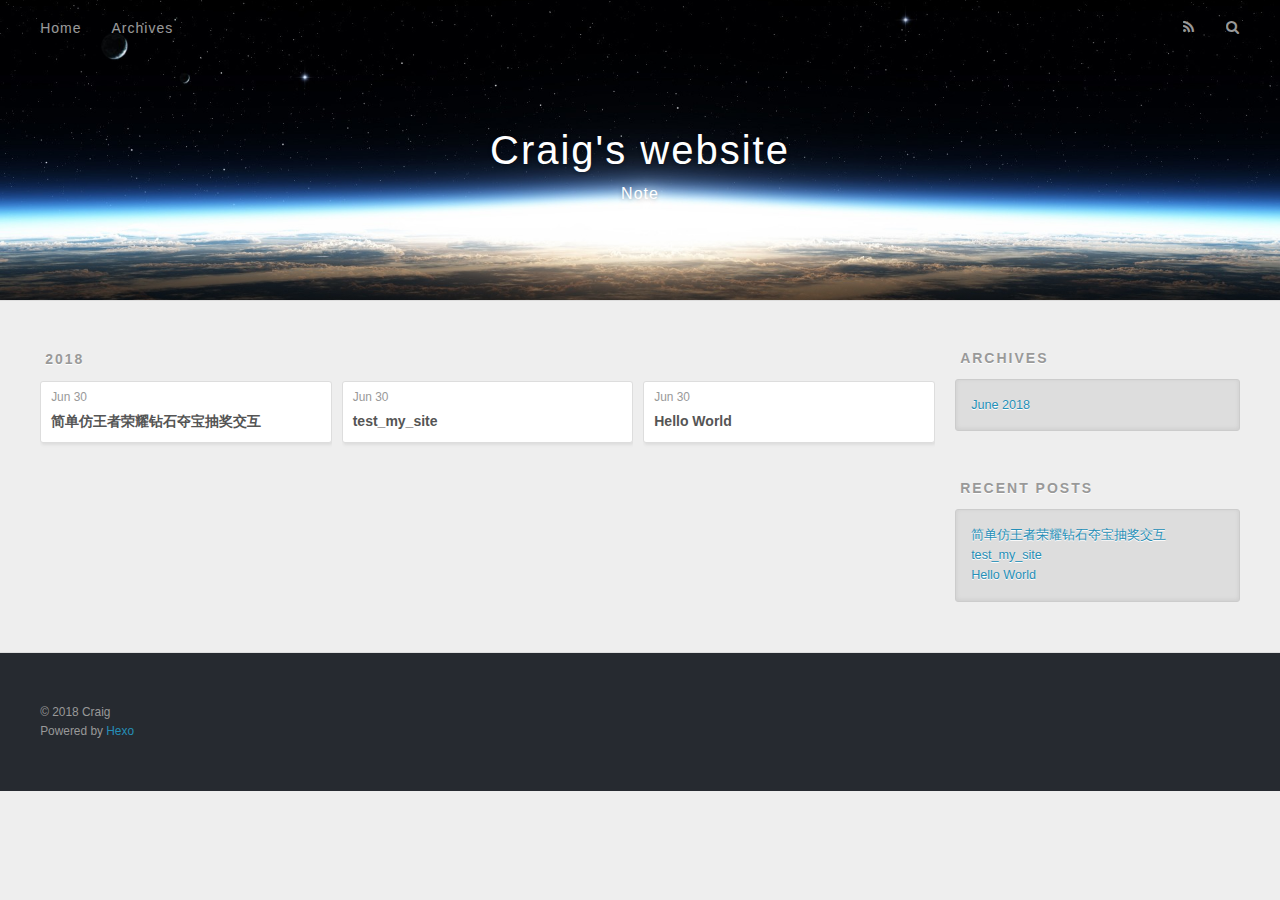
<file: archives/index.html>
<!DOCTYPE html>
<html>
<head>
  <meta charset="utf-8">
  

  
  <title>Archives | Craig&#39;s website</title>
  <meta name="viewport" content="width=device-width, initial-scale=1, maximum-scale=1">
  <meta name="description" content="Make Notes">
<meta name="keywords" content="frontEnd">
<meta property="og:type" content="website">
<meta property="og:title" content="Craig&#39;s website">
<meta property="og:url" content="https://craig-cheng.github.io/archives/index.html">
<meta property="og:site_name" content="Craig&#39;s website">
<meta property="og:description" content="Make Notes">
<meta property="og:locale" content="zh,en">
<meta name="twitter:card" content="summary">
<meta name="twitter:title" content="Craig&#39;s website">
<meta name="twitter:description" content="Make Notes">
  
    <link rel="alternate" href="/atom.xml" title="Craig&#39;s website" type="application/atom+xml">
  
  
    <link rel="icon" href="/favicon.png">
  
  
    <link href="//fonts.googleapis.com/css?family=Source+Code+Pro" rel="stylesheet" type="text/css">
  
  <link rel="stylesheet" href="/css/style.css">
</head>

<body>
  <div id="container">
    <div id="wrap">
      <header id="header">
  <div id="banner"></div>
  <div id="header-outer" class="outer">
    <div id="header-title" class="inner">
      <h1 id="logo-wrap">
        <a href="/" id="logo">Craig&#39;s website</a>
      </h1>
      
        <h2 id="subtitle-wrap">
          <a href="/" id="subtitle">Note</a>
        </h2>
      
    </div>
    <div id="header-inner" class="inner">
      <nav id="main-nav">
        <a id="main-nav-toggle" class="nav-icon"></a>
        
          <a class="main-nav-link" href="/">Home</a>
        
          <a class="main-nav-link" href="/archives">Archives</a>
        
      </nav>
      <nav id="sub-nav">
        
          <a id="nav-rss-link" class="nav-icon" href="/atom.xml" title="RSS Feed"></a>
        
        <a id="nav-search-btn" class="nav-icon" title="Search"></a>
      </nav>
      <div id="search-form-wrap">
        <form action="//google.com/search" method="get" accept-charset="UTF-8" class="search-form"><input type="search" name="q" class="search-form-input" placeholder="Search"><button type="submit" class="search-form-submit">&#xF002;</button><input type="hidden" name="sitesearch" value="https://craig-cheng.github.io"></form>
      </div>
    </div>
  </div>
</header>
      <div class="outer">
        <section id="main">
  
  
    
    
      
      
      <section class="archives-wrap">
        <div class="archive-year-wrap">
          <a href="/archives/2018" class="archive-year">2018</a>
        </div>
        <div class="archives">
    
    <article class="archive-article archive-type-post">
  <div class="archive-article-inner">
    <header class="archive-article-header">
      <a href="/2018/06/30/简单仿王者荣耀钻石夺宝抽奖交互/" class="archive-article-date">
  <time datetime="2018-06-30T09:28:15.000Z" itemprop="datePublished">Jun 30</time>
</a>
      
  
    <h1 itemprop="name">
      <a class="archive-article-title" href="/2018/06/30/简单仿王者荣耀钻石夺宝抽奖交互/">简单仿王者荣耀钻石夺宝抽奖交互</a>
    </h1>
  

    </header>
  </div>
</article>
  
    
    
    <article class="archive-article archive-type-post">
  <div class="archive-article-inner">
    <header class="archive-article-header">
      <a href="/2018/06/30/test-my-site/" class="archive-article-date">
  <time datetime="2018-06-30T08:36:27.000Z" itemprop="datePublished">Jun 30</time>
</a>
      
  
    <h1 itemprop="name">
      <a class="archive-article-title" href="/2018/06/30/test-my-site/">test_my_site</a>
    </h1>
  

    </header>
  </div>
</article>
  
    
    
    <article class="archive-article archive-type-post">
  <div class="archive-article-inner">
    <header class="archive-article-header">
      <a href="/2018/06/30/hello-world/" class="archive-article-date">
  <time datetime="2018-06-30T08:27:03.038Z" itemprop="datePublished">Jun 30</time>
</a>
      
  
    <h1 itemprop="name">
      <a class="archive-article-title" href="/2018/06/30/hello-world/">Hello World</a>
    </h1>
  

    </header>
  </div>
</article>
  
  
    </div></section>
  


</section>
        
          <aside id="sidebar">
  
    

  
    

  
    
  
    
  <div class="widget-wrap">
    <h3 class="widget-title">Archives</h3>
    <div class="widget">
      <ul class="archive-list"><li class="archive-list-item"><a class="archive-list-link" href="/archives/2018/06/">June 2018</a></li></ul>
    </div>
  </div>


  
    
  <div class="widget-wrap">
    <h3 class="widget-title">Recent Posts</h3>
    <div class="widget">
      <ul>
        
          <li>
            <a href="/2018/06/30/简单仿王者荣耀钻石夺宝抽奖交互/">简单仿王者荣耀钻石夺宝抽奖交互</a>
          </li>
        
          <li>
            <a href="/2018/06/30/test-my-site/">test_my_site</a>
          </li>
        
          <li>
            <a href="/2018/06/30/hello-world/">Hello World</a>
          </li>
        
      </ul>
    </div>
  </div>

  
</aside>
        
      </div>
      <footer id="footer">
  
  <div class="outer">
    <div id="footer-info" class="inner">
      &copy; 2018 Craig<br>
      Powered by <a href="http://hexo.io/" target="_blank">Hexo</a>
    </div>
  </div>
</footer>
    </div>
    <nav id="mobile-nav">
  
    <a href="/" class="mobile-nav-link">Home</a>
  
    <a href="/archives" class="mobile-nav-link">Archives</a>
  
</nav>
    

<script src="//ajax.googleapis.com/ajax/libs/jquery/2.0.3/jquery.min.js"></script>


  <link rel="stylesheet" href="/fancybox/jquery.fancybox.css">
  <script src="/fancybox/jquery.fancybox.pack.js"></script>


<script src="/js/script.js"></script>




  </div>
</body>
</html>
</file>
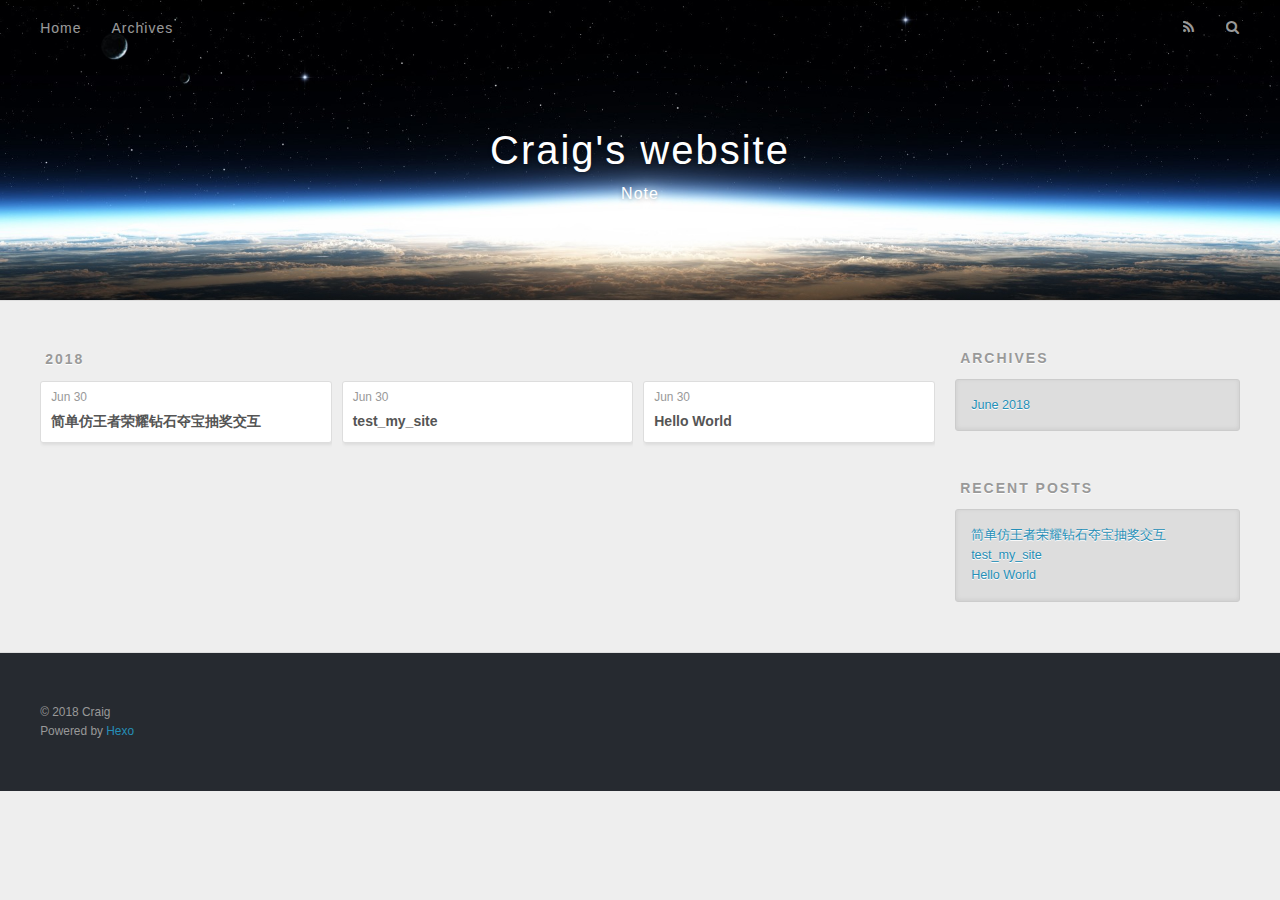
<file: archives/2018/index.html>
<!DOCTYPE html>
<html>
<head>
  <meta charset="utf-8">
  

  
  <title>Archives: 2018 | Craig&#39;s website</title>
  <meta name="viewport" content="width=device-width, initial-scale=1, maximum-scale=1">
  <meta name="description" content="Make Notes">
<meta name="keywords" content="frontEnd">
<meta property="og:type" content="website">
<meta property="og:title" content="Craig&#39;s website">
<meta property="og:url" content="https://craig-cheng.github.io/archives/2018/index.html">
<meta property="og:site_name" content="Craig&#39;s website">
<meta property="og:description" content="Make Notes">
<meta property="og:locale" content="zh,en">
<meta name="twitter:card" content="summary">
<meta name="twitter:title" content="Craig&#39;s website">
<meta name="twitter:description" content="Make Notes">
  
    <link rel="alternate" href="/atom.xml" title="Craig&#39;s website" type="application/atom+xml">
  
  
    <link rel="icon" href="/favicon.png">
  
  
    <link href="//fonts.googleapis.com/css?family=Source+Code+Pro" rel="stylesheet" type="text/css">
  
  <link rel="stylesheet" href="/css/style.css">
</head>

<body>
  <div id="container">
    <div id="wrap">
      <header id="header">
  <div id="banner"></div>
  <div id="header-outer" class="outer">
    <div id="header-title" class="inner">
      <h1 id="logo-wrap">
        <a href="/" id="logo">Craig&#39;s website</a>
      </h1>
      
        <h2 id="subtitle-wrap">
          <a href="/" id="subtitle">Note</a>
        </h2>
      
    </div>
    <div id="header-inner" class="inner">
      <nav id="main-nav">
        <a id="main-nav-toggle" class="nav-icon"></a>
        
          <a class="main-nav-link" href="/">Home</a>
        
          <a class="main-nav-link" href="/archives">Archives</a>
        
      </nav>
      <nav id="sub-nav">
        
          <a id="nav-rss-link" class="nav-icon" href="/atom.xml" title="RSS Feed"></a>
        
        <a id="nav-search-btn" class="nav-icon" title="Search"></a>
      </nav>
      <div id="search-form-wrap">
        <form action="//google.com/search" method="get" accept-charset="UTF-8" class="search-form"><input type="search" name="q" class="search-form-input" placeholder="Search"><button type="submit" class="search-form-submit">&#xF002;</button><input type="hidden" name="sitesearch" value="https://craig-cheng.github.io"></form>
      </div>
    </div>
  </div>
</header>
      <div class="outer">
        <section id="main">
  
  
    
    
      
      
      <section class="archives-wrap">
        <div class="archive-year-wrap">
          <a href="/archives/2018" class="archive-year">2018</a>
        </div>
        <div class="archives">
    
    <article class="archive-article archive-type-post">
  <div class="archive-article-inner">
    <header class="archive-article-header">
      <a href="/2018/06/30/简单仿王者荣耀钻石夺宝抽奖交互/" class="archive-article-date">
  <time datetime="2018-06-30T09:28:15.000Z" itemprop="datePublished">Jun 30</time>
</a>
      
  
    <h1 itemprop="name">
      <a class="archive-article-title" href="/2018/06/30/简单仿王者荣耀钻石夺宝抽奖交互/">简单仿王者荣耀钻石夺宝抽奖交互</a>
    </h1>
  

    </header>
  </div>
</article>
  
    
    
    <article class="archive-article archive-type-post">
  <div class="archive-article-inner">
    <header class="archive-article-header">
      <a href="/2018/06/30/test-my-site/" class="archive-article-date">
  <time datetime="2018-06-30T08:36:27.000Z" itemprop="datePublished">Jun 30</time>
</a>
      
  
    <h1 itemprop="name">
      <a class="archive-article-title" href="/2018/06/30/test-my-site/">test_my_site</a>
    </h1>
  

    </header>
  </div>
</article>
  
    
    
    <article class="archive-article archive-type-post">
  <div class="archive-article-inner">
    <header class="archive-article-header">
      <a href="/2018/06/30/hello-world/" class="archive-article-date">
  <time datetime="2018-06-30T08:27:03.038Z" itemprop="datePublished">Jun 30</time>
</a>
      
  
    <h1 itemprop="name">
      <a class="archive-article-title" href="/2018/06/30/hello-world/">Hello World</a>
    </h1>
  

    </header>
  </div>
</article>
  
  
    </div></section>
  


</section>
        
          <aside id="sidebar">
  
    

  
    

  
    
  
    
  <div class="widget-wrap">
    <h3 class="widget-title">Archives</h3>
    <div class="widget">
      <ul class="archive-list"><li class="archive-list-item"><a class="archive-list-link" href="/archives/2018/06/">June 2018</a></li></ul>
    </div>
  </div>


  
    
  <div class="widget-wrap">
    <h3 class="widget-title">Recent Posts</h3>
    <div class="widget">
      <ul>
        
          <li>
            <a href="/2018/06/30/简单仿王者荣耀钻石夺宝抽奖交互/">简单仿王者荣耀钻石夺宝抽奖交互</a>
          </li>
        
          <li>
            <a href="/2018/06/30/test-my-site/">test_my_site</a>
          </li>
        
          <li>
            <a href="/2018/06/30/hello-world/">Hello World</a>
          </li>
        
      </ul>
    </div>
  </div>

  
</aside>
        
      </div>
      <footer id="footer">
  
  <div class="outer">
    <div id="footer-info" class="inner">
      &copy; 2018 Craig<br>
      Powered by <a href="http://hexo.io/" target="_blank">Hexo</a>
    </div>
  </div>
</footer>
    </div>
    <nav id="mobile-nav">
  
    <a href="/" class="mobile-nav-link">Home</a>
  
    <a href="/archives" class="mobile-nav-link">Archives</a>
  
</nav>
    

<script src="//ajax.googleapis.com/ajax/libs/jquery/2.0.3/jquery.min.js"></script>


  <link rel="stylesheet" href="/fancybox/jquery.fancybox.css">
  <script src="/fancybox/jquery.fancybox.pack.js"></script>


<script src="/js/script.js"></script>




  </div>
</body>
</html>
</file>
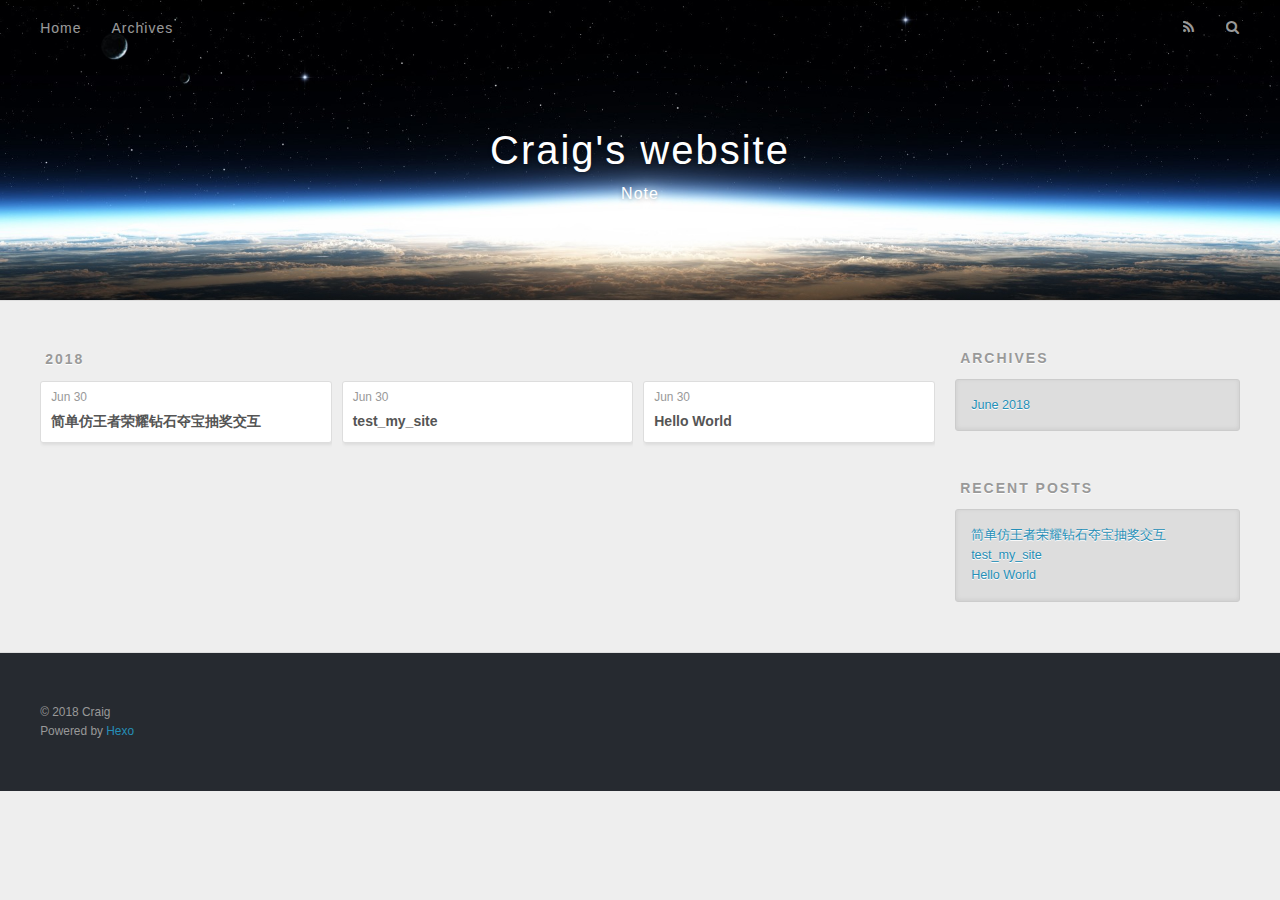
<file: archives/2018/06/index.html>
<!DOCTYPE html>
<html>
<head>
  <meta charset="utf-8">
  

  
  <title>Archives: 2018/6 | Craig&#39;s website</title>
  <meta name="viewport" content="width=device-width, initial-scale=1, maximum-scale=1">
  <meta name="description" content="Make Notes">
<meta name="keywords" content="frontEnd">
<meta property="og:type" content="website">
<meta property="og:title" content="Craig&#39;s website">
<meta property="og:url" content="https://craig-cheng.github.io/archives/2018/06/index.html">
<meta property="og:site_name" content="Craig&#39;s website">
<meta property="og:description" content="Make Notes">
<meta property="og:locale" content="zh,en">
<meta name="twitter:card" content="summary">
<meta name="twitter:title" content="Craig&#39;s website">
<meta name="twitter:description" content="Make Notes">
  
    <link rel="alternate" href="/atom.xml" title="Craig&#39;s website" type="application/atom+xml">
  
  
    <link rel="icon" href="/favicon.png">
  
  
    <link href="//fonts.googleapis.com/css?family=Source+Code+Pro" rel="stylesheet" type="text/css">
  
  <link rel="stylesheet" href="/css/style.css">
</head>

<body>
  <div id="container">
    <div id="wrap">
      <header id="header">
  <div id="banner"></div>
  <div id="header-outer" class="outer">
    <div id="header-title" class="inner">
      <h1 id="logo-wrap">
        <a href="/" id="logo">Craig&#39;s website</a>
      </h1>
      
        <h2 id="subtitle-wrap">
          <a href="/" id="subtitle">Note</a>
        </h2>
      
    </div>
    <div id="header-inner" class="inner">
      <nav id="main-nav">
        <a id="main-nav-toggle" class="nav-icon"></a>
        
          <a class="main-nav-link" href="/">Home</a>
        
          <a class="main-nav-link" href="/archives">Archives</a>
        
      </nav>
      <nav id="sub-nav">
        
          <a id="nav-rss-link" class="nav-icon" href="/atom.xml" title="RSS Feed"></a>
        
        <a id="nav-search-btn" class="nav-icon" title="Search"></a>
      </nav>
      <div id="search-form-wrap">
        <form action="//google.com/search" method="get" accept-charset="UTF-8" class="search-form"><input type="search" name="q" class="search-form-input" placeholder="Search"><button type="submit" class="search-form-submit">&#xF002;</button><input type="hidden" name="sitesearch" value="https://craig-cheng.github.io"></form>
      </div>
    </div>
  </div>
</header>
      <div class="outer">
        <section id="main">
  
  
    
    
      
      
      <section class="archives-wrap">
        <div class="archive-year-wrap">
          <a href="/archives/2018" class="archive-year">2018</a>
        </div>
        <div class="archives">
    
    <article class="archive-article archive-type-post">
  <div class="archive-article-inner">
    <header class="archive-article-header">
      <a href="/2018/06/30/简单仿王者荣耀钻石夺宝抽奖交互/" class="archive-article-date">
  <time datetime="2018-06-30T09:28:15.000Z" itemprop="datePublished">Jun 30</time>
</a>
      
  
    <h1 itemprop="name">
      <a class="archive-article-title" href="/2018/06/30/简单仿王者荣耀钻石夺宝抽奖交互/">简单仿王者荣耀钻石夺宝抽奖交互</a>
    </h1>
  

    </header>
  </div>
</article>
  
    
    
    <article class="archive-article archive-type-post">
  <div class="archive-article-inner">
    <header class="archive-article-header">
      <a href="/2018/06/30/test-my-site/" class="archive-article-date">
  <time datetime="2018-06-30T08:36:27.000Z" itemprop="datePublished">Jun 30</time>
</a>
      
  
    <h1 itemprop="name">
      <a class="archive-article-title" href="/2018/06/30/test-my-site/">test_my_site</a>
    </h1>
  

    </header>
  </div>
</article>
  
    
    
    <article class="archive-article archive-type-post">
  <div class="archive-article-inner">
    <header class="archive-article-header">
      <a href="/2018/06/30/hello-world/" class="archive-article-date">
  <time datetime="2018-06-30T08:27:03.038Z" itemprop="datePublished">Jun 30</time>
</a>
      
  
    <h1 itemprop="name">
      <a class="archive-article-title" href="/2018/06/30/hello-world/">Hello World</a>
    </h1>
  

    </header>
  </div>
</article>
  
  
    </div></section>
  


</section>
        
          <aside id="sidebar">
  
    

  
    

  
    
  
    
  <div class="widget-wrap">
    <h3 class="widget-title">Archives</h3>
    <div class="widget">
      <ul class="archive-list"><li class="archive-list-item"><a class="archive-list-link" href="/archives/2018/06/">June 2018</a></li></ul>
    </div>
  </div>


  
    
  <div class="widget-wrap">
    <h3 class="widget-title">Recent Posts</h3>
    <div class="widget">
      <ul>
        
          <li>
            <a href="/2018/06/30/简单仿王者荣耀钻石夺宝抽奖交互/">简单仿王者荣耀钻石夺宝抽奖交互</a>
          </li>
        
          <li>
            <a href="/2018/06/30/test-my-site/">test_my_site</a>
          </li>
        
          <li>
            <a href="/2018/06/30/hello-world/">Hello World</a>
          </li>
        
      </ul>
    </div>
  </div>

  
</aside>
        
      </div>
      <footer id="footer">
  
  <div class="outer">
    <div id="footer-info" class="inner">
      &copy; 2018 Craig<br>
      Powered by <a href="http://hexo.io/" target="_blank">Hexo</a>
    </div>
  </div>
</footer>
    </div>
    <nav id="mobile-nav">
  
    <a href="/" class="mobile-nav-link">Home</a>
  
    <a href="/archives" class="mobile-nav-link">Archives</a>
  
</nav>
    

<script src="//ajax.googleapis.com/ajax/libs/jquery/2.0.3/jquery.min.js"></script>


  <link rel="stylesheet" href="/fancybox/jquery.fancybox.css">
  <script src="/fancybox/jquery.fancybox.pack.js"></script>


<script src="/js/script.js"></script>




  </div>
</body>
</html>
</file>
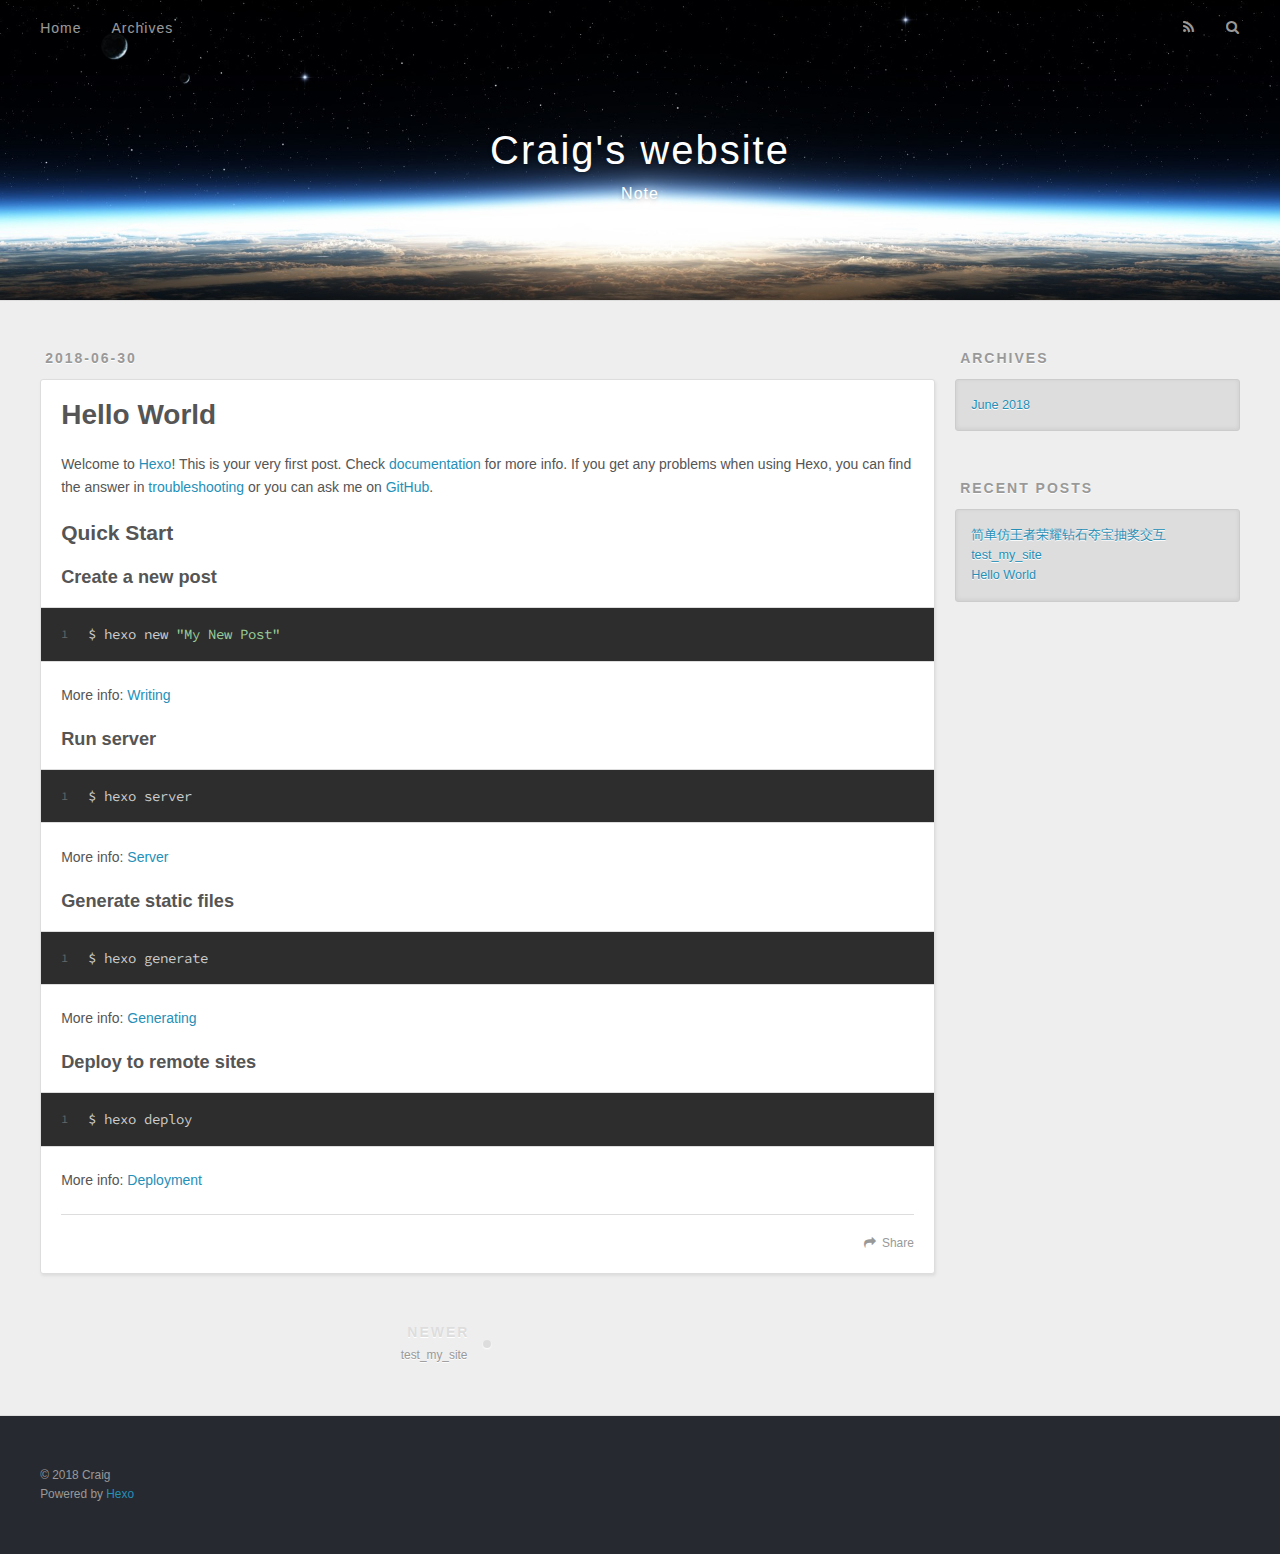
<file: 2018/06/30/hello-world/index.html>
<!DOCTYPE html>
<html>
<head>
  <meta charset="utf-8">
  

  
  <title>Hello World | Craig&#39;s website</title>
  <meta name="viewport" content="width=device-width, initial-scale=1, maximum-scale=1">
  <meta name="description" content="Welcome to Hexo! This is your very first post. Check documentation for more info. If you get any problems when using Hexo, you can find the answer in troubleshooting or you can ask me on GitHub. Quick">
<meta name="keywords" content="frontEnd">
<meta property="og:type" content="article">
<meta property="og:title" content="Hello World">
<meta property="og:url" content="https://craig-cheng.github.io/2018/06/30/hello-world/index.html">
<meta property="og:site_name" content="Craig&#39;s website">
<meta property="og:description" content="Welcome to Hexo! This is your very first post. Check documentation for more info. If you get any problems when using Hexo, you can find the answer in troubleshooting or you can ask me on GitHub. Quick">
<meta property="og:locale" content="zh,en">
<meta property="og:updated_time" content="2018-06-30T08:27:03.039Z">
<meta name="twitter:card" content="summary">
<meta name="twitter:title" content="Hello World">
<meta name="twitter:description" content="Welcome to Hexo! This is your very first post. Check documentation for more info. If you get any problems when using Hexo, you can find the answer in troubleshooting or you can ask me on GitHub. Quick">
  
    <link rel="alternate" href="/atom.xml" title="Craig&#39;s website" type="application/atom+xml">
  
  
    <link rel="icon" href="/favicon.png">
  
  
    <link href="//fonts.googleapis.com/css?family=Source+Code+Pro" rel="stylesheet" type="text/css">
  
  <link rel="stylesheet" href="/css/style.css">
</head>

<body>
  <div id="container">
    <div id="wrap">
      <header id="header">
  <div id="banner"></div>
  <div id="header-outer" class="outer">
    <div id="header-title" class="inner">
      <h1 id="logo-wrap">
        <a href="/" id="logo">Craig&#39;s website</a>
      </h1>
      
        <h2 id="subtitle-wrap">
          <a href="/" id="subtitle">Note</a>
        </h2>
      
    </div>
    <div id="header-inner" class="inner">
      <nav id="main-nav">
        <a id="main-nav-toggle" class="nav-icon"></a>
        
          <a class="main-nav-link" href="/">Home</a>
        
          <a class="main-nav-link" href="/archives">Archives</a>
        
      </nav>
      <nav id="sub-nav">
        
          <a id="nav-rss-link" class="nav-icon" href="/atom.xml" title="RSS Feed"></a>
        
        <a id="nav-search-btn" class="nav-icon" title="Search"></a>
      </nav>
      <div id="search-form-wrap">
        <form action="//google.com/search" method="get" accept-charset="UTF-8" class="search-form"><input type="search" name="q" class="search-form-input" placeholder="Search"><button type="submit" class="search-form-submit">&#xF002;</button><input type="hidden" name="sitesearch" value="https://craig-cheng.github.io"></form>
      </div>
    </div>
  </div>
</header>
      <div class="outer">
        <section id="main"><article id="post-hello-world" class="article article-type-post" itemscope itemprop="blogPost">
  <div class="article-meta">
    <a href="/2018/06/30/hello-world/" class="article-date">
  <time datetime="2018-06-30T08:27:03.038Z" itemprop="datePublished">2018-06-30</time>
</a>
    
  </div>
  <div class="article-inner">
    
    
      <header class="article-header">
        
  
    <h1 class="article-title" itemprop="name">
      Hello World
    </h1>
  

      </header>
    
    <div class="article-entry" itemprop="articleBody">
      
        <p>Welcome to <a href="https://hexo.io/" target="_blank" rel="noopener">Hexo</a>! This is your very first post. Check <a href="https://hexo.io/docs/" target="_blank" rel="noopener">documentation</a> for more info. If you get any problems when using Hexo, you can find the answer in <a href="https://hexo.io/docs/troubleshooting.html" target="_blank" rel="noopener">troubleshooting</a> or you can ask me on <a href="https://github.com/hexojs/hexo/issues" target="_blank" rel="noopener">GitHub</a>.</p>
<h2 id="Quick-Start"><a href="#Quick-Start" class="headerlink" title="Quick Start"></a>Quick Start</h2><h3 id="Create-a-new-post"><a href="#Create-a-new-post" class="headerlink" title="Create a new post"></a>Create a new post</h3><figure class="highlight bash"><table><tr><td class="gutter"><pre><span class="line">1</span><br></pre></td><td class="code"><pre><span class="line">$ hexo new <span class="string">"My New Post"</span></span><br></pre></td></tr></table></figure>
<p>More info: <a href="https://hexo.io/docs/writing.html" target="_blank" rel="noopener">Writing</a></p>
<h3 id="Run-server"><a href="#Run-server" class="headerlink" title="Run server"></a>Run server</h3><figure class="highlight bash"><table><tr><td class="gutter"><pre><span class="line">1</span><br></pre></td><td class="code"><pre><span class="line">$ hexo server</span><br></pre></td></tr></table></figure>
<p>More info: <a href="https://hexo.io/docs/server.html" target="_blank" rel="noopener">Server</a></p>
<h3 id="Generate-static-files"><a href="#Generate-static-files" class="headerlink" title="Generate static files"></a>Generate static files</h3><figure class="highlight bash"><table><tr><td class="gutter"><pre><span class="line">1</span><br></pre></td><td class="code"><pre><span class="line">$ hexo generate</span><br></pre></td></tr></table></figure>
<p>More info: <a href="https://hexo.io/docs/generating.html" target="_blank" rel="noopener">Generating</a></p>
<h3 id="Deploy-to-remote-sites"><a href="#Deploy-to-remote-sites" class="headerlink" title="Deploy to remote sites"></a>Deploy to remote sites</h3><figure class="highlight bash"><table><tr><td class="gutter"><pre><span class="line">1</span><br></pre></td><td class="code"><pre><span class="line">$ hexo deploy</span><br></pre></td></tr></table></figure>
<p>More info: <a href="https://hexo.io/docs/deployment.html" target="_blank" rel="noopener">Deployment</a></p>

      
    </div>
    <footer class="article-footer">
      <a data-url="https://craig-cheng.github.io/2018/06/30/hello-world/" data-id="cjj2mv7ul0000zkvev2j09xfc" class="article-share-link">Share</a>
      
      
      
    </footer>
  </div>
  
    
<nav id="article-nav">
  
    <a href="/2018/06/30/test-my-site/" id="article-nav-newer" class="article-nav-link-wrap">
      <strong class="article-nav-caption">Newer</strong>
      <div class="article-nav-title">
        
          test_my_site
        
      </div>
    </a>
  
  
</nav>

  
</article>


</section>
        
          <aside id="sidebar">
  
    

  
    

  
    
  
    
  <div class="widget-wrap">
    <h3 class="widget-title">Archives</h3>
    <div class="widget">
      <ul class="archive-list"><li class="archive-list-item"><a class="archive-list-link" href="/archives/2018/06/">June 2018</a></li></ul>
    </div>
  </div>


  
    
  <div class="widget-wrap">
    <h3 class="widget-title">Recent Posts</h3>
    <div class="widget">
      <ul>
        
          <li>
            <a href="/2018/06/30/简单仿王者荣耀钻石夺宝抽奖交互/">简单仿王者荣耀钻石夺宝抽奖交互</a>
          </li>
        
          <li>
            <a href="/2018/06/30/test-my-site/">test_my_site</a>
          </li>
        
          <li>
            <a href="/2018/06/30/hello-world/">Hello World</a>
          </li>
        
      </ul>
    </div>
  </div>

  
</aside>
        
      </div>
      <footer id="footer">
  
  <div class="outer">
    <div id="footer-info" class="inner">
      &copy; 2018 Craig<br>
      Powered by <a href="http://hexo.io/" target="_blank">Hexo</a>
    </div>
  </div>
</footer>
    </div>
    <nav id="mobile-nav">
  
    <a href="/" class="mobile-nav-link">Home</a>
  
    <a href="/archives" class="mobile-nav-link">Archives</a>
  
</nav>
    

<script src="//ajax.googleapis.com/ajax/libs/jquery/2.0.3/jquery.min.js"></script>


  <link rel="stylesheet" href="/fancybox/jquery.fancybox.css">
  <script src="/fancybox/jquery.fancybox.pack.js"></script>


<script src="/js/script.js"></script>




  </div>
</body>
</html>
</file>
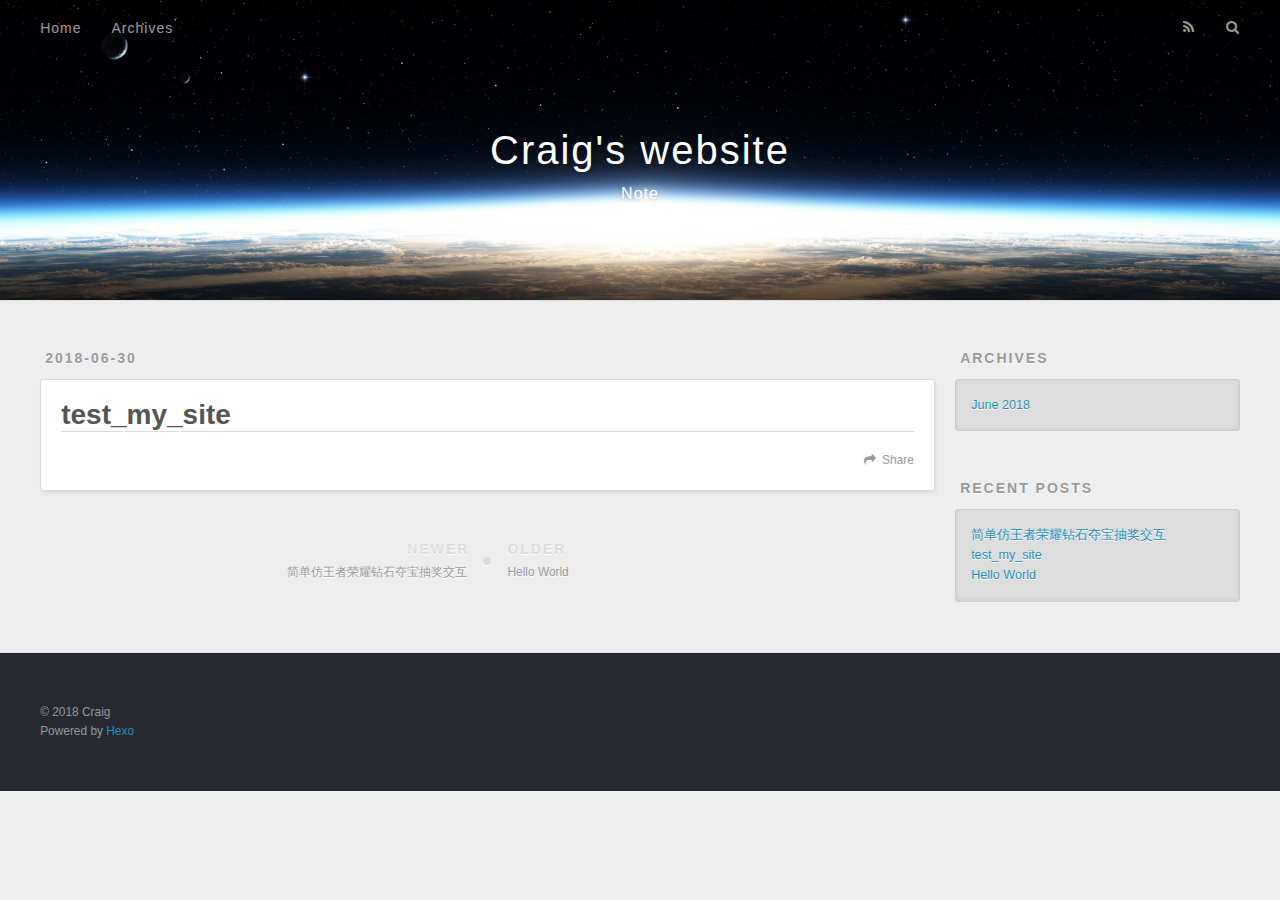
<file: 2018/06/30/test-my-site/index.html>
<!DOCTYPE html>
<html>
<head>
  <meta charset="utf-8">
  

  
  <title>test_my_site | Craig&#39;s website</title>
  <meta name="viewport" content="width=device-width, initial-scale=1, maximum-scale=1">
  <meta name="description" content="Make Notes">
<meta name="keywords" content="frontEnd">
<meta property="og:type" content="article">
<meta property="og:title" content="test_my_site">
<meta property="og:url" content="https://craig-cheng.github.io/2018/06/30/test-my-site/index.html">
<meta property="og:site_name" content="Craig&#39;s website">
<meta property="og:description" content="Make Notes">
<meta property="og:locale" content="zh,en">
<meta property="og:updated_time" content="2018-06-30T08:36:27.943Z">
<meta name="twitter:card" content="summary">
<meta name="twitter:title" content="test_my_site">
<meta name="twitter:description" content="Make Notes">
  
    <link rel="alternate" href="/atom.xml" title="Craig&#39;s website" type="application/atom+xml">
  
  
    <link rel="icon" href="/favicon.png">
  
  
    <link href="//fonts.googleapis.com/css?family=Source+Code+Pro" rel="stylesheet" type="text/css">
  
  <link rel="stylesheet" href="/css/style.css">
</head>

<body>
  <div id="container">
    <div id="wrap">
      <header id="header">
  <div id="banner"></div>
  <div id="header-outer" class="outer">
    <div id="header-title" class="inner">
      <h1 id="logo-wrap">
        <a href="/" id="logo">Craig&#39;s website</a>
      </h1>
      
        <h2 id="subtitle-wrap">
          <a href="/" id="subtitle">Note</a>
        </h2>
      
    </div>
    <div id="header-inner" class="inner">
      <nav id="main-nav">
        <a id="main-nav-toggle" class="nav-icon"></a>
        
          <a class="main-nav-link" href="/">Home</a>
        
          <a class="main-nav-link" href="/archives">Archives</a>
        
      </nav>
      <nav id="sub-nav">
        
          <a id="nav-rss-link" class="nav-icon" href="/atom.xml" title="RSS Feed"></a>
        
        <a id="nav-search-btn" class="nav-icon" title="Search"></a>
      </nav>
      <div id="search-form-wrap">
        <form action="//google.com/search" method="get" accept-charset="UTF-8" class="search-form"><input type="search" name="q" class="search-form-input" placeholder="Search"><button type="submit" class="search-form-submit">&#xF002;</button><input type="hidden" name="sitesearch" value="https://craig-cheng.github.io"></form>
      </div>
    </div>
  </div>
</header>
      <div class="outer">
        <section id="main"><article id="post-test-my-site" class="article article-type-post" itemscope itemprop="blogPost">
  <div class="article-meta">
    <a href="/2018/06/30/test-my-site/" class="article-date">
  <time datetime="2018-06-30T08:36:27.000Z" itemprop="datePublished">2018-06-30</time>
</a>
    
  </div>
  <div class="article-inner">
    
    
      <header class="article-header">
        
  
    <h1 class="article-title" itemprop="name">
      test_my_site
    </h1>
  

      </header>
    
    <div class="article-entry" itemprop="articleBody">
      
        
      
    </div>
    <footer class="article-footer">
      <a data-url="https://craig-cheng.github.io/2018/06/30/test-my-site/" data-id="cjj2mv7ur0001zkve058fmv3l" class="article-share-link">Share</a>
      
      
      
    </footer>
  </div>
  
    
<nav id="article-nav">
  
    <a href="/2018/06/30/简单仿王者荣耀钻石夺宝抽奖交互/" id="article-nav-newer" class="article-nav-link-wrap">
      <strong class="article-nav-caption">Newer</strong>
      <div class="article-nav-title">
        
          简单仿王者荣耀钻石夺宝抽奖交互
        
      </div>
    </a>
  
  
    <a href="/2018/06/30/hello-world/" id="article-nav-older" class="article-nav-link-wrap">
      <strong class="article-nav-caption">Older</strong>
      <div class="article-nav-title">Hello World</div>
    </a>
  
</nav>

  
</article>


</section>
        
          <aside id="sidebar">
  
    

  
    

  
    
  
    
  <div class="widget-wrap">
    <h3 class="widget-title">Archives</h3>
    <div class="widget">
      <ul class="archive-list"><li class="archive-list-item"><a class="archive-list-link" href="/archives/2018/06/">June 2018</a></li></ul>
    </div>
  </div>


  
    
  <div class="widget-wrap">
    <h3 class="widget-title">Recent Posts</h3>
    <div class="widget">
      <ul>
        
          <li>
            <a href="/2018/06/30/简单仿王者荣耀钻石夺宝抽奖交互/">简单仿王者荣耀钻石夺宝抽奖交互</a>
          </li>
        
          <li>
            <a href="/2018/06/30/test-my-site/">test_my_site</a>
          </li>
        
          <li>
            <a href="/2018/06/30/hello-world/">Hello World</a>
          </li>
        
      </ul>
    </div>
  </div>

  
</aside>
        
      </div>
      <footer id="footer">
  
  <div class="outer">
    <div id="footer-info" class="inner">
      &copy; 2018 Craig<br>
      Powered by <a href="http://hexo.io/" target="_blank">Hexo</a>
    </div>
  </div>
</footer>
    </div>
    <nav id="mobile-nav">
  
    <a href="/" class="mobile-nav-link">Home</a>
  
    <a href="/archives" class="mobile-nav-link">Archives</a>
  
</nav>
    

<script src="//ajax.googleapis.com/ajax/libs/jquery/2.0.3/jquery.min.js"></script>


  <link rel="stylesheet" href="/fancybox/jquery.fancybox.css">
  <script src="/fancybox/jquery.fancybox.pack.js"></script>


<script src="/js/script.js"></script>




  </div>
</body>
</html>
</file>
<file: css/style.css>
body {
  width: 100%;
}
body:before,
body:after {
  content: "";
  display: table;
}
body:after {
  clear: both;
}
html,
body,
div,
span,
applet,
object,
iframe,
h1,
h2,
h3,
h4,
h5,
h6,
p,
blockquote,
pre,
a,
abbr,
acronym,
address,
big,
cite,
code,
del,
dfn,
em,
img,
ins,
kbd,
q,
s,
samp,
small,
strike,
strong,
sub,
sup,
tt,
var,
dl,
dt,
dd,
ol,
ul,
li,
fieldset,
form,
label,
legend,
table,
caption,
tbody,
tfoot,
thead,
tr,
th,
td {
  margin: 0;
  padding: 0;
  border: 0;
  outline: 0;
  font-weight: inherit;
  font-style: inherit;
  font-family: inherit;
  font-size: 100%;
  vertical-align: baseline;
}
body {
  line-height: 1;
  color: #000;
  background: #fff;
}
ol,
ul {
  list-style: none;
}
table {
  border-collapse: separate;
  border-spacing: 0;
  vertical-align: middle;
}
caption,
th,
td {
  text-align: left;
  font-weight: normal;
  vertical-align: middle;
}
a img {
  border: none;
}
input,
button {
  margin: 0;
  padding: 0;
}
input::-moz-focus-inner,
button::-moz-focus-inner {
  border: 0;
  padding: 0;
}
@font-face {
  font-family: FontAwesome;
  font-style: normal;
  font-weight: normal;
  src: url("fonts/fontawesome-webfont.eot?v=#4.0.3");
  src: url("fonts/fontawesome-webfont.eot?#iefix&v=#4.0.3") format("embedded-opentype"), url("fonts/fontawesome-webfont.woff?v=#4.0.3") format("woff"), url("fonts/fontawesome-webfont.ttf?v=#4.0.3") format("truetype"), url("fonts/fontawesome-webfont.svg#fontawesomeregular?v=#4.0.3") format("svg");
}
html,
body,
#container {
  height: 100%;
}
body {
  background: #eee;
  font: 14px -apple-system, BlinkMacSystemFont, "Segoe UI", "Roboto", "Oxygen", "Ubuntu", "Cantarell", "Fira Sans", "Droid Sans", "Helvetica Neue", sans-serif;
  -webkit-text-size-adjust: 100%;
}
.outer {
  max-width: 1220px;
  margin: 0 auto;
  padding: 0 20px;
}
.outer:before,
.outer:after {
  content: "";
  display: table;
}
.outer:after {
  clear: both;
}
.inner {
  display: inline;
  float: left;
  width: 98.33333333333333%;
  margin: 0 0.833333333333333%;
}
.left,
.alignleft {
  float: left;
}
.right,
.alignright {
  float: right;
}
.clear {
  clear: both;
}
#container {
  position: relative;
}
.mobile-nav-on {
  overflow: hidden;
}
#wrap {
  height: 100%;
  width: 100%;
  position: absolute;
  top: 0;
  left: 0;
  -webkit-transition: 0.2s ease-out;
  -moz-transition: 0.2s ease-out;
  -ms-transition: 0.2s ease-out;
  transition: 0.2s ease-out;
  z-index: 1;
  background: #eee;
}
.mobile-nav-on #wrap {
  left: 280px;
}
@media screen and (min-width: 768px) {
  #main {
    display: inline;
    float: left;
    width: 73.33333333333333%;
    margin: 0 0.833333333333333%;
  }
}
.article-date,
.article-category-link,
.archive-year,
.widget-title {
  text-decoration: none;
  text-transform: uppercase;
  letter-spacing: 2px;
  color: #999;
  margin-bottom: 1em;
  margin-left: 5px;
  line-height: 1em;
  text-shadow: 0 1px #fff;
  font-weight: bold;
}
.article-inner,
.archive-article-inner {
  background: #fff;
  -webkit-box-shadow: 1px 2px 3px #ddd;
  box-shadow: 1px 2px 3px #ddd;
  border: 1px solid #ddd;
  border-radius: 3px;
}
.article-entry h1,
.widget h1 {
  font-size: 2em;
}
.article-entry h2,
.widget h2 {
  font-size: 1.5em;
}
.article-entry h3,
.widget h3 {
  font-size: 1.3em;
}
.article-entry h4,
.widget h4 {
  font-size: 1.2em;
}
.article-entry h5,
.widget h5 {
  font-size: 1em;
}
.article-entry h6,
.widget h6 {
  font-size: 1em;
  color: #999;
}
.article-entry hr,
.widget hr {
  border: 1px dashed #ddd;
}
.article-entry strong,
.widget strong {
  font-weight: bold;
}
.article-entry em,
.widget em,
.article-entry cite,
.widget cite {
  font-style: italic;
}
.article-entry sup,
.widget sup,
.article-entry sub,
.widget sub {
  font-size: 0.75em;
  line-height: 0;
  position: relative;
  vertical-align: baseline;
}
.article-entry sup,
.widget sup {
  top: -0.5em;
}
.article-entry sub,
.widget sub {
  bottom: -0.2em;
}
.article-entry small,
.widget small {
  font-size: 0.85em;
}
.article-entry acronym,
.widget acronym,
.article-entry abbr,
.widget abbr {
  border-bottom: 1px dotted;
}
.article-entry ul,
.widget ul,
.article-entry ol,
.widget ol,
.article-entry dl,
.widget dl {
  margin: 0 20px;
  line-height: 1.6em;
}
.article-entry ul ul,
.widget ul ul,
.article-entry ol ul,
.widget ol ul,
.article-entry ul ol,
.widget ul ol,
.article-entry ol ol,
.widget ol ol {
  margin-top: 0;
  margin-bottom: 0;
}
.article-entry ul,
.widget ul {
  list-style: disc;
}
.article-entry ol,
.widget ol {
  list-style: decimal;
}
.article-entry dt,
.widget dt {
  font-weight: bold;
}
#header {
  height: 300px;
  position: relative;
  border-bottom: 1px solid #ddd;
}
#header:before,
#header:after {
  content: "";
  position: absolute;
  left: 0;
  right: 0;
  height: 40px;
}
#header:before {
  top: 0;
  background: -webkit-linear-gradient(rgba(0,0,0,0.2), transparent);
  background: -moz-linear-gradient(rgba(0,0,0,0.2), transparent);
  background: -ms-linear-gradient(rgba(0,0,0,0.2), transparent);
  background: linear-gradient(rgba(0,0,0,0.2), transparent);
}
#header:after {
  bottom: 0;
  background: -webkit-linear-gradient(transparent, rgba(0,0,0,0.2));
  background: -moz-linear-gradient(transparent, rgba(0,0,0,0.2));
  background: -ms-linear-gradient(transparent, rgba(0,0,0,0.2));
  background: linear-gradient(transparent, rgba(0,0,0,0.2));
}
#header-outer {
  height: 100%;
  position: relative;
}
#header-inner {
  position: relative;
  overflow: hidden;
}
#banner {
  position: absolute;
  top: 0;
  left: 0;
  width: 100%;
  height: 100%;
  background: url("images/banner.jpg") center #000;
  -webkit-background-size: cover;
  -moz-background-size: cover;
  background-size: cover;
  z-index: -1;
}
#header-title {
  text-align: center;
  height: 40px;
  position: absolute;
  top: 50%;
  left: 0;
  margin-top: -20px;
}
#logo,
#subtitle {
  text-decoration: none;
  color: #fff;
  font-weight: 300;
  text-shadow: 0 1px 4px rgba(0,0,0,0.3);
}
#logo {
  font-size: 40px;
  line-height: 40px;
  letter-spacing: 2px;
}
#subtitle {
  font-size: 16px;
  line-height: 16px;
  letter-spacing: 1px;
}
#subtitle-wrap {
  margin-top: 16px;
}
#main-nav {
  float: left;
  margin-left: -15px;
}
.nav-icon,
.main-nav-link {
  float: left;
  color: #fff;
  opacity: 0.6;
  text-decoration: none;
  text-shadow: 0 1px rgba(0,0,0,0.2);
  -webkit-transition: opacity 0.2s;
  -moz-transition: opacity 0.2s;
  -ms-transition: opacity 0.2s;
  transition: opacity 0.2s;
  display: block;
  padding: 20px 15px;
}
.nav-icon:hover,
.main-nav-link:hover {
  opacity: 1;
}
.nav-icon {
  font-family: FontAwesome;
  text-align: center;
  font-size: 14px;
  width: 14px;
  height: 14px;
  padding: 20px 15px;
  position: relative;
  cursor: pointer;
}
.main-nav-link {
  font-weight: 300;
  letter-spacing: 1px;
}
@media screen and (max-width: 479px) {
  .main-nav-link {
    display: none;
  }
}
#main-nav-toggle {
  display: none;
}
#main-nav-toggle:before {
  content: "\f0c9";
}
@media screen and (max-width: 479px) {
  #main-nav-toggle {
    display: block;
  }
}
#sub-nav {
  float: right;
  margin-right: -15px;
}
#nav-rss-link:before {
  content: "\f09e";
}
#nav-search-btn:before {
  content: "\f002";
}
#search-form-wrap {
  position: absolute;
  top: 15px;
  width: 150px;
  height: 30px;
  right: -150px;
  opacity: 0;
  -webkit-transition: 0.2s ease-out;
  -moz-transition: 0.2s ease-out;
  -ms-transition: 0.2s ease-out;
  transition: 0.2s ease-out;
}
#search-form-wrap.on {
  opacity: 1;
  right: 0;
}
@media screen and (max-width: 479px) {
  #search-form-wrap {
    width: 100%;
    right: -100%;
  }
}
.search-form {
  position: absolute;
  top: 0;
  left: 0;
  right: 0;
  background: #fff;
  padding: 5px 15px;
  border-radius: 15px;
  -webkit-box-shadow: 0 0 10px rgba(0,0,0,0.3);
  box-shadow: 0 0 10px rgba(0,0,0,0.3);
}
.search-form-input {
  border: none;
  background: none;
  color: #555;
  width: 100%;
  font: 13px -apple-system, BlinkMacSystemFont, "Segoe UI", "Roboto", "Oxygen", "Ubuntu", "Cantarell", "Fira Sans", "Droid Sans", "Helvetica Neue", sans-serif;
  outline: none;
}
.search-form-input::-webkit-search-results-decoration,
.search-form-input::-webkit-search-cancel-button {
  -webkit-appearance: none;
}
.search-form-submit {
  position: absolute;
  top: 50%;
  right: 10px;
  margin-top: -7px;
  font: 13px FontAwesome;
  border: none;
  background: none;
  color: #bbb;
  cursor: pointer;
}
.search-form-submit:hover,
.search-form-submit:focus {
  color: #777;
}
.article {
  margin: 50px 0;
}
.article-inner {
  overflow: hidden;
}
.article-meta:before,
.article-meta:after {
  content: "";
  display: table;
}
.article-meta:after {
  clear: both;
}
.article-date {
  float: left;
}
.article-category {
  float: left;
  line-height: 1em;
  color: #ccc;
  text-shadow: 0 1px #fff;
  margin-left: 8px;
}
.article-category:before {
  content: "\2022";
}
.article-category-link {
  margin: 0 12px 1em;
}
.article-header {
  padding: 20px 20px 0;
}
.article-title {
  text-decoration: none;
  font-size: 2em;
  font-weight: bold;
  color: #555;
  line-height: 1.1em;
  -webkit-transition: color 0.2s;
  -moz-transition: color 0.2s;
  -ms-transition: color 0.2s;
  transition: color 0.2s;
}
a.article-title:hover {
  color: #258fb8;
}
.article-entry {
  color: #555;
  padding: 0 20px;
}
.article-entry:before,
.article-entry:after {
  content: "";
  display: table;
}
.article-entry:after {
  clear: both;
}
.article-entry p,
.article-entry table {
  line-height: 1.6em;
  margin: 1.6em 0;
}
.article-entry h1,
.article-entry h2,
.article-entry h3,
.article-entry h4,
.article-entry h5,
.article-entry h6 {
  font-weight: bold;
}
.article-entry h1,
.article-entry h2,
.article-entry h3,
.article-entry h4,
.article-entry h5,
.article-entry h6 {
  line-height: 1.1em;
  margin: 1.1em 0;
}
.article-entry a {
  color: #258fb8;
  text-decoration: none;
}
.article-entry a:hover {
  text-decoration: underline;
}
.article-entry ul,
.article-entry ol,
.article-entry dl {
  margin-top: 1.6em;
  margin-bottom: 1.6em;
}
.article-entry img,
.article-entry video {
  max-width: 100%;
  height: auto;
  display: block;
  margin: auto;
}
.article-entry iframe {
  border: none;
}
.article-entry table {
  width: 100%;
  border-collapse: collapse;
  border-spacing: 0;
}
.article-entry th {
  font-weight: bold;
  border-bottom: 3px solid #ddd;
  padding-bottom: 0.5em;
}
.article-entry td {
  border-bottom: 1px solid #ddd;
  padding: 10px 0;
}
.article-entry blockquote {
  font-family: Georgia, "Times New Roman", serif;
  font-size: 1.4em;
  margin: 1.6em 20px;
  text-align: center;
}
.article-entry blockquote footer {
  font-size: 14px;
  margin: 1.6em 0;
  font-family: -apple-system, BlinkMacSystemFont, "Segoe UI", "Roboto", "Oxygen", "Ubuntu", "Cantarell", "Fira Sans", "Droid Sans", "Helvetica Neue", sans-serif;
}
.article-entry blockquote footer cite:before {
  content: "—";
  padding: 0 0.5em;
}
.article-entry .pullquote {
  text-align: left;
  width: 45%;
  margin: 0;
}
.article-entry .pullquote.left {
  margin-left: 0.5em;
  margin-right: 1em;
}
.article-entry .pullquote.right {
  margin-right: 0.5em;
  margin-left: 1em;
}
.article-entry .caption {
  color: #999;
  display: block;
  font-size: 0.9em;
  margin-top: 0.5em;
  position: relative;
  text-align: center;
}
.article-entry .video-container {
  position: relative;
  padding-top: 56.25%;
  height: 0;
  overflow: hidden;
}
.article-entry .video-container iframe,
.article-entry .video-container object,
.article-entry .video-container embed {
  position: absolute;
  top: 0;
  left: 0;
  width: 100%;
  height: 100%;
  margin-top: 0;
}
.article-more-link a {
  display: inline-block;
  line-height: 1em;
  padding: 6px 15px;
  border-radius: 15px;
  background: #eee;
  color: #999;
  text-shadow: 0 1px #fff;
  text-decoration: none;
}
.article-more-link a:hover {
  background: #258fb8;
  color: #fff;
  text-decoration: none;
  text-shadow: 0 1px #1e7293;
}
.article-footer {
  font-size: 0.85em;
  line-height: 1.6em;
  border-top: 1px solid #ddd;
  padding-top: 1.6em;
  margin: 0 20px 20px;
}
.article-footer:before,
.article-footer:after {
  content: "";
  display: table;
}
.article-footer:after {
  clear: both;
}
.article-footer a {
  color: #999;
  text-decoration: none;
}
.article-footer a:hover {
  color: #555;
}
.article-tag-list-item {
  float: left;
  margin-right: 10px;
}
.article-tag-list-link:before {
  content: "#";
}
.article-comment-link {
  float: right;
}
.article-comment-link:before {
  content: "\f075";
  font-family: FontAwesome;
  padding-right: 8px;
}
.article-share-link {
  cursor: pointer;
  float: right;
  margin-left: 20px;
}
.article-share-link:before {
  content: "\f064";
  font-family: FontAwesome;
  padding-right: 6px;
}
#article-nav {
  position: relative;
}
#article-nav:before,
#article-nav:after {
  content: "";
  display: table;
}
#article-nav:after {
  clear: both;
}
@media screen and (min-width: 768px) {
  #article-nav {
    margin: 50px 0;
  }
  #article-nav:before {
    width: 8px;
    height: 8px;
    position: absolute;
    top: 50%;
    left: 50%;
    margin-top: -4px;
    margin-left: -4px;
    content: "";
    border-radius: 50%;
    background: #ddd;
    -webkit-box-shadow: 0 1px 2px #fff;
    box-shadow: 0 1px 2px #fff;
  }
}
.article-nav-link-wrap {
  text-decoration: none;
  text-shadow: 0 1px #fff;
  color: #999;
  -webkit-box-sizing: border-box;
  -moz-box-sizing: border-box;
  box-sizing: border-box;
  margin-top: 50px;
  text-align: center;
  display: block;
}
.article-nav-link-wrap:hover {
  color: #555;
}
@media screen and (min-width: 768px) {
  .article-nav-link-wrap {
    width: 50%;
    margin-top: 0;
  }
}
@media screen and (min-width: 768px) {
  #article-nav-newer {
    float: left;
    text-align: right;
    padding-right: 20px;
  }
}
@media screen and (min-width: 768px) {
  #article-nav-older {
    float: right;
    text-align: left;
    padding-left: 20px;
  }
}
.article-nav-caption {
  text-transform: uppercase;
  letter-spacing: 2px;
  color: #ddd;
  line-height: 1em;
  font-weight: bold;
}
#article-nav-newer .article-nav-caption {
  margin-right: -2px;
}
.article-nav-title {
  font-size: 0.85em;
  line-height: 1.6em;
  margin-top: 0.5em;
}
.article-share-box {
  position: absolute;
  display: none;
  background: #fff;
  -webkit-box-shadow: 1px 2px 10px rgba(0,0,0,0.2);
  box-shadow: 1px 2px 10px rgba(0,0,0,0.2);
  border-radius: 3px;
  margin-left: -145px;
  overflow: hidden;
  z-index: 1;
}
.article-share-box.on {
  display: block;
}
.article-share-input {
  width: 100%;
  background: none;
  -webkit-box-sizing: border-box;
  -moz-box-sizing: border-box;
  box-sizing: border-box;
  font: 14px -apple-system, BlinkMacSystemFont, "Segoe UI", "Roboto", "Oxygen", "Ubuntu", "Cantarell", "Fira Sans", "Droid Sans", "Helvetica Neue", sans-serif;
  padding: 0 15px;
  color: #555;
  outline: none;
  border: 1px solid #ddd;
  border-radius: 3px 3px 0 0;
  height: 36px;
  line-height: 36px;
}
.article-share-links {
  background: #eee;
}
.article-share-links:before,
.article-share-links:after {
  content: "";
  display: table;
}
.article-share-links:after {
  clear: both;
}
.article-share-twitter,
.article-share-facebook,
.article-share-pinterest,
.article-share-google,
.article-share-linkedin {
  width: 50px;
  height: 36px;
  display: block;
  float: left;
  position: relative;
  color: #999;
  text-shadow: 0 1px #fff;
}
.article-share-twitter:before,
.article-share-facebook:before,
.article-share-pinterest:before,
.article-share-google:before,
.article-share-linkedin:before {
  font-size: 20px;
  font-family: FontAwesome;
  width: 20px;
  height: 20px;
  position: absolute;
  top: 50%;
  left: 50%;
  margin-top: -10px;
  margin-left: -10px;
  text-align: center;
}
.article-share-twitter:hover,
.article-share-facebook:hover,
.article-share-pinterest:hover,
.article-share-google:hover,
.article-share-linkedin:hover {
  color: #fff;
}
.article-share-twitter:before {
  content: "\f099";
}
.article-share-twitter:hover {
  background: #00aced;
  text-shadow: 0 1px #008abe;
}
.article-share-facebook:before {
  content: "\f09a";
}
.article-share-facebook:hover {
  background: #3b5998;
  text-shadow: 0 1px #2f477a;
}
.article-share-pinterest:before {
  content: "\f0d2";
}
.article-share-pinterest:hover {
  background: #cb2027;
  text-shadow: 0 1px #a21a1f;
}
.article-share-google:before {
  content: "\f0d5";
}
.article-share-google:hover {
  background: #dd4b39;
  text-shadow: 0 1px #be3221;
}
.article-share-linkedin:before {
  content: "\f0e1";
}
.article-share-linkedin:hover {
  background: #0077b5;
  text-shadow: 0 1px #005f91;
}
.article-gallery {
  background: #000;
  position: relative;
}
.article-gallery-photos {
  position: relative;
  overflow: hidden;
}
.article-gallery-img {
  display: none;
  max-width: 100%;
}
.article-gallery-img:first-child {
  display: block;
}
.article-gallery-img.loaded {
  position: absolute;
  display: block;
}
.article-gallery-img img {
  display: block;
  max-width: 100%;
  margin: 0 auto;
}
#comments {
  background: #fff;
  -webkit-box-shadow: 1px 2px 3px #ddd;
  box-shadow: 1px 2px 3px #ddd;
  padding: 20px;
  border: 1px solid #ddd;
  border-radius: 3px;
  margin: 50px 0;
}
#comments a {
  color: #258fb8;
}
.archives-wrap {
  margin: 50px 0;
}
.archives:before,
.archives:after {
  content: "";
  display: table;
}
.archives:after {
  clear: both;
}
.archive-year-wrap {
  margin-bottom: 1em;
}
.archives {
  -webkit-column-gap: 10px;
  -moz-column-gap: 10px;
  column-gap: 10px;
}
@media screen and (min-width: 480px) and (max-width: 767px) {
  .archives {
    -webkit-column-count: 2;
    -moz-column-count: 2;
    column-count: 2;
  }
}
@media screen and (min-width: 768px) {
  .archives {
    -webkit-column-count: 3;
    -moz-column-count: 3;
    column-count: 3;
  }
}
.archive-article {
  -webkit-column-break-inside: avoid;
  page-break-inside: avoid;
  overflow: hidden;
  break-inside: avoid-column;
}
.archive-article-inner {
  padding: 10px;
  margin-bottom: 15px;
}
.archive-article-title {
  text-decoration: none;
  font-weight: bold;
  color: #555;
  -webkit-transition: color 0.2s;
  -moz-transition: color 0.2s;
  -ms-transition: color 0.2s;
  transition: color 0.2s;
  line-height: 1.6em;
}
.archive-article-title:hover {
  color: #258fb8;
}
.archive-article-footer {
  margin-top: 1em;
}
.archive-article-date {
  color: #999;
  text-decoration: none;
  font-size: 0.85em;
  line-height: 1em;
  margin-bottom: 0.5em;
  display: block;
}
#page-nav {
  margin: 50px auto;
  background: #fff;
  -webkit-box-shadow: 1px 2px 3px #ddd;
  box-shadow: 1px 2px 3px #ddd;
  border: 1px solid #ddd;
  border-radius: 3px;
  text-align: center;
  color: #999;
  overflow: hidden;
}
#page-nav:before,
#page-nav:after {
  content: "";
  display: table;
}
#page-nav:after {
  clear: both;
}
#page-nav a,
#page-nav span {
  padding: 10px 20px;
  line-height: 1;
  height: 2ex;
}
#page-nav a {
  color: #999;
  text-decoration: none;
}
#page-nav a:hover {
  background: #999;
  color: #fff;
}
#page-nav .prev {
  float: left;
}
#page-nav .next {
  float: right;
}
#page-nav .page-number {
  display: inline-block;
}
@media screen and (max-width: 479px) {
  #page-nav .page-number {
    display: none;
  }
}
#page-nav .current {
  color: #555;
  font-weight: bold;
}
#page-nav .space {
  color: #ddd;
}
#footer {
  background: #262a30;
  padding: 50px 0;
  border-top: 1px solid #ddd;
  color: #999;
}
#footer a {
  color: #258fb8;
  text-decoration: none;
}
#footer a:hover {
  text-decoration: underline;
}
#footer-info {
  line-height: 1.6em;
  font-size: 0.85em;
}
.article-entry pre,
.article-entry .highlight {
  background: #2d2d2d;
  margin: 0 -20px;
  padding: 15px 20px;
  border-style: solid;
  border-color: #ddd;
  border-width: 1px 0;
  overflow: auto;
  color: #ccc;
  line-height: 22.400000000000002px;
}
.article-entry .highlight .gutter pre,
.article-entry .gist .gist-file .gist-data .line-numbers {
  color: #666;
  font-size: 0.85em;
}
.article-entry pre,
.article-entry code {
  font-family: "Source Code Pro", Consolas, Monaco, Menlo, Consolas, monospace;
}
.article-entry code {
  background: #eee;
  text-shadow: 0 1px #fff;
  padding: 0 0.3em;
}
.article-entry pre code {
  background: none;
  text-shadow: none;
  padding: 0;
}
.article-entry .highlight pre {
  border: none;
  margin: 0;
  padding: 0;
}
.article-entry .highlight table {
  margin: 0;
  width: auto;
}
.article-entry .highlight td {
  border: none;
  padding: 0;
}
.article-entry .highlight figcaption {
  font-size: 0.85em;
  color: #999;
  line-height: 1em;
  margin-bottom: 1em;
}
.article-entry .highlight figcaption:before,
.article-entry .highlight figcaption:after {
  content: "";
  display: table;
}
.article-entry .highlight figcaption:after {
  clear: both;
}
.article-entry .highlight figcaption a {
  float: right;
}
.article-entry .highlight .gutter pre {
  text-align: right;
  padding-right: 20px;
}
.article-entry .highlight .line {
  height: 22.400000000000002px;
}
.article-entry .highlight .line.marked {
  background: #515151;
}
.article-entry .gist {
  margin: 0 -20px;
  border-style: solid;
  border-color: #ddd;
  border-width: 1px 0;
  background: #2d2d2d;
  padding: 15px 20px 15px 0;
}
.article-entry .gist .gist-file {
  border: none;
  font-family: "Source Code Pro", Consolas, Monaco, Menlo, Consolas, monospace;
  margin: 0;
}
.article-entry .gist .gist-file .gist-data {
  background: none;
  border: none;
}
.article-entry .gist .gist-file .gist-data .line-numbers {
  background: none;
  border: none;
  padding: 0 20px 0 0;
}
.article-entry .gist .gist-file .gist-data .line-data {
  padding: 0 !important;
}
.article-entry .gist .gist-file .highlight {
  margin: 0;
  padding: 0;
  border: none;
}
.article-entry .gist .gist-file .gist-meta {
  background: #2d2d2d;
  color: #999;
  font: 0.85em -apple-system, BlinkMacSystemFont, "Segoe UI", "Roboto", "Oxygen", "Ubuntu", "Cantarell", "Fira Sans", "Droid Sans", "Helvetica Neue", sans-serif;
  text-shadow: 0 0;
  padding: 0;
  margin-top: 1em;
  margin-left: 20px;
}
.article-entry .gist .gist-file .gist-meta a {
  color: #258fb8;
  font-weight: normal;
}
.article-entry .gist .gist-file .gist-meta a:hover {
  text-decoration: underline;
}
pre .comment,
pre .title {
  color: #999;
}
pre .variable,
pre .attribute,
pre .tag,
pre .regexp,
pre .ruby .constant,
pre .xml .tag .title,
pre .xml .pi,
pre .xml .doctype,
pre .html .doctype,
pre .css .id,
pre .css .class,
pre .css .pseudo {
  color: #f2777a;
}
pre .number,
pre .preprocessor,
pre .built_in,
pre .literal,
pre .params,
pre .constant {
  color: #f99157;
}
pre .class,
pre .ruby .class .title,
pre .css .rules .attribute {
  color: #9c9;
}
pre .string,
pre .value,
pre .inheritance,
pre .header,
pre .ruby .symbol,
pre .xml .cdata {
  color: #9c9;
}
pre .css .hexcolor {
  color: #6cc;
}
pre .function,
pre .python .decorator,
pre .python .title,
pre .ruby .function .title,
pre .ruby .title .keyword,
pre .perl .sub,
pre .javascript .title,
pre .coffeescript .title {
  color: #69c;
}
pre .keyword,
pre .javascript .function {
  color: #c9c;
}
@media screen and (max-width: 479px) {
  #mobile-nav {
    position: absolute;
    top: 0;
    left: 0;
    width: 280px;
    height: 100%;
    background: #191919;
    border-right: 1px solid #fff;
  }
}
@media screen and (max-width: 479px) {
  .mobile-nav-link {
    display: block;
    color: #999;
    text-decoration: none;
    padding: 15px 20px;
    font-weight: bold;
  }
  .mobile-nav-link:hover {
    color: #fff;
  }
}
@media screen and (min-width: 768px) {
  #sidebar {
    display: inline;
    float: left;
    width: 23.333333333333332%;
    margin: 0 0.833333333333333%;
  }
}
.widget-wrap {
  margin: 50px 0;
}
.widget {
  color: #777;
  text-shadow: 0 1px #fff;
  background: #ddd;
  -webkit-box-shadow: 0 -1px 4px #ccc inset;
  box-shadow: 0 -1px 4px #ccc inset;
  border: 1px solid #ccc;
  padding: 15px;
  border-radius: 3px;
}
.widget a {
  color: #258fb8;
  text-decoration: none;
}
.widget a:hover {
  text-decoration: underline;
}
.widget ul ul,
.widget ol ul,
.widget dl ul,
.widget ul ol,
.widget ol ol,
.widget dl ol,
.widget ul dl,
.widget ol dl,
.widget dl dl {
  margin-left: 15px;
  list-style: disc;
}
.widget {
  line-height: 1.6em;
  word-wrap: break-word;
  font-size: 0.9em;
}
.widget ul,
.widget ol {
  list-style: none;
  margin: 0;
}
.widget ul ul,
.widget ol ul,
.widget ul ol,
.widget ol ol {
  margin: 0 20px;
}
.widget ul ul,
.widget ol ul {
  list-style: disc;
}
.widget ul ol,
.widget ol ol {
  list-style: decimal;
}
.category-list-count,
.tag-list-count,
.archive-list-count {
  padding-left: 5px;
  color: #999;
  font-size: 0.85em;
}
.category-list-count:before,
.tag-list-count:before,
.archive-list-count:before {
  content: "(";
}
.category-list-count:after,
.tag-list-count:after,
.archive-list-count:after {
  content: ")";
}
.tagcloud a {
  margin-right: 5px;
  display: inline-block;
}
</file>
